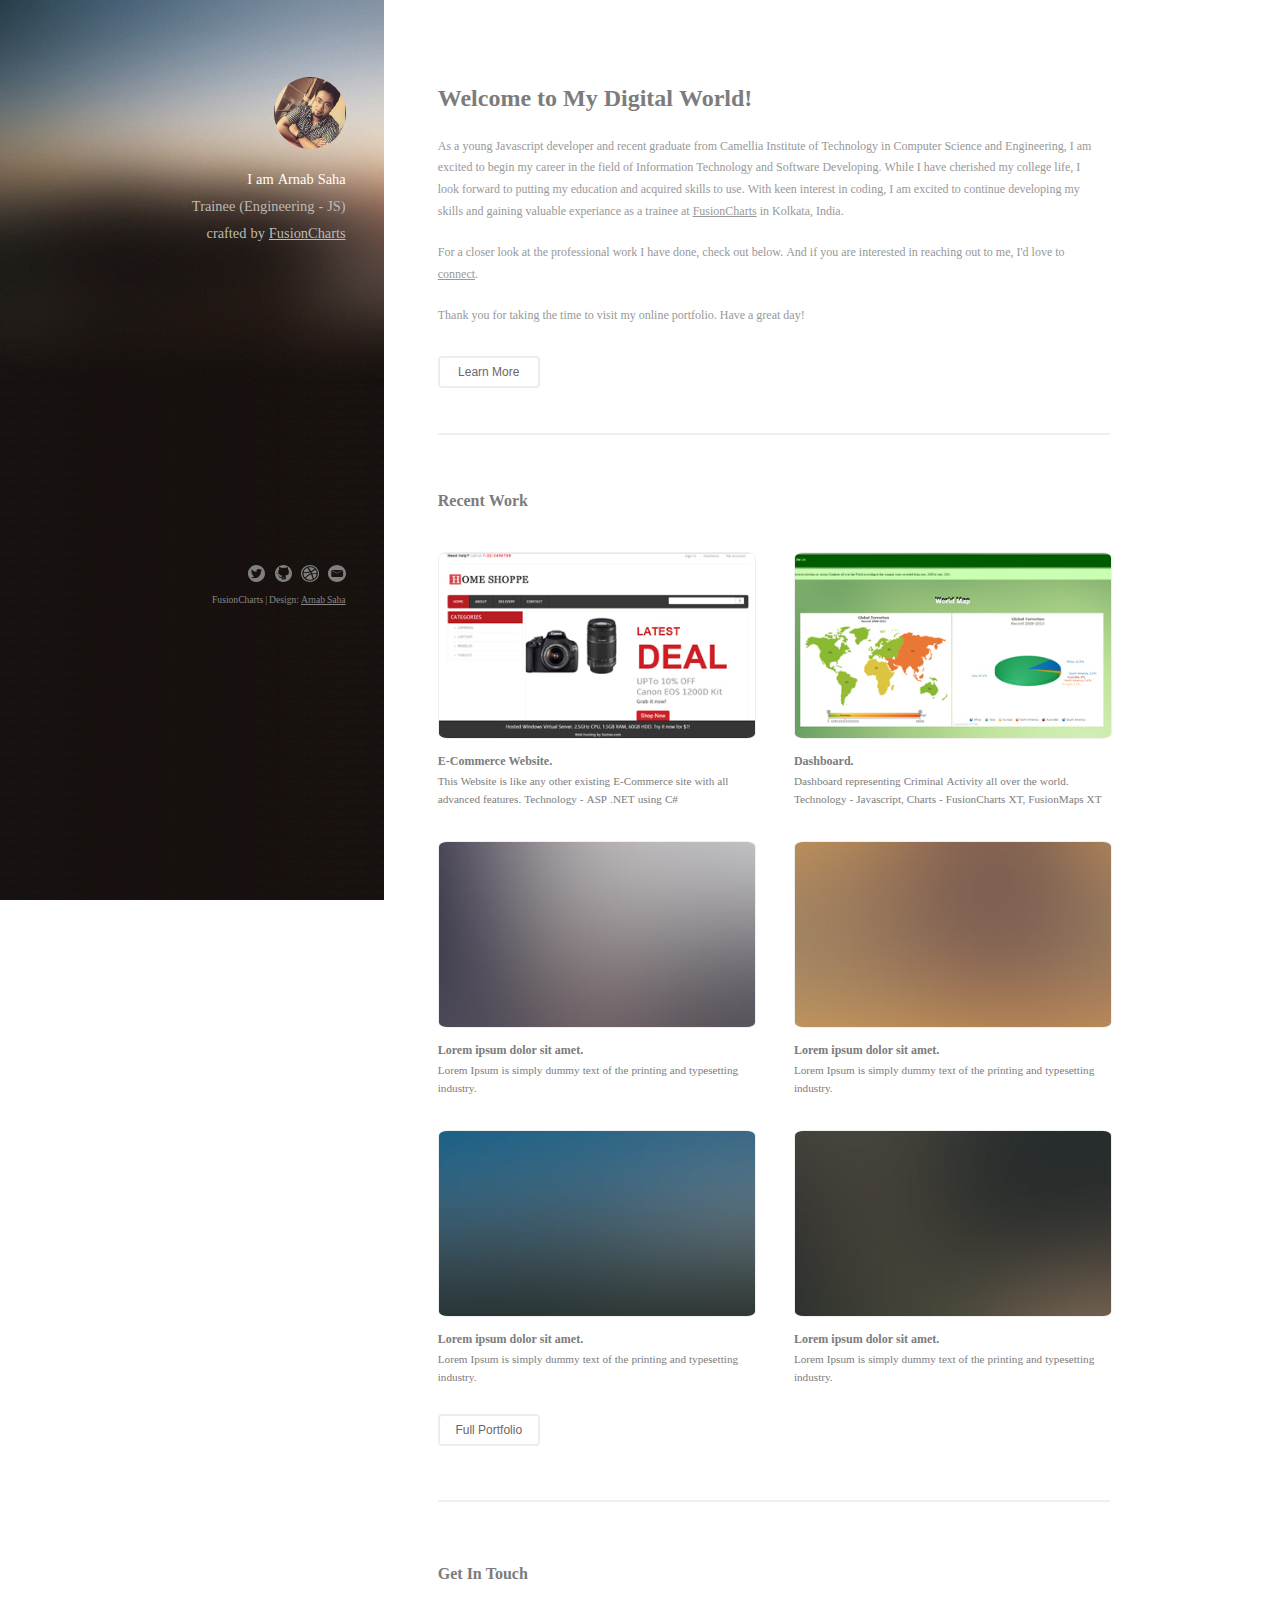
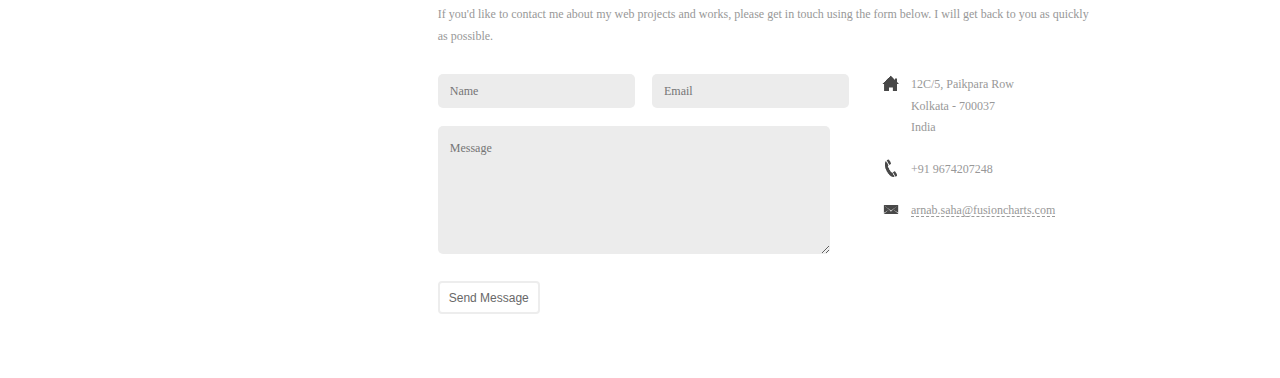
<file: index.html>
<!DOCTYPE html>
<html>
<head>
	<title></title>
	<link rel="stylesheet" type="text/css" href="assets/css/style.css"/>
</head>
<body>
    <div class="main">
    	<div class="leftPanel">
    		<div class="profile">
    			<div id="dp"></div>
    			<span id="name">I am Arnab Saha</span>
    			<span class="subName">Trainee (Engineering - JS)</span>
    			<span class="subName">crafted by <a href="http://www.fusioncharts.com/" target="_blank">FusionCharts</a></span>    			
    		</div>
    		<div class="bottomPanel">
    			<div class="social"><a href="" title="Mail"><img src="images/EmailL.svg" onmouseover="this.src='images/EmailB.svg'" onmouseout="this.src='images/EmailL.svg'"></a></div>
    			<div class="social"><a href="" title="Dribbble Link"><img src="images/DribbbleL.svg" onmouseover="this.src='images/DribbbleB.svg'" onmouseout="this.src='images/DribbbleL.svg'"></a></div>
    			<div class="social"><a href="" title="GitHub Link"><img src="images/GitHubL.svg" onmouseover="this.src='images/GitHubB.svg'" onmouseout="this.src='images/GitHubL.svg'"></a></div>
    			<div class="social"><a href="" title="Twitter Link"><img src="images/TwitterL.svg" onmouseover="this.src='images/TwitterB.svg'" onmouseout="this.src='images/TwitterL.svg'"></a></div>
    			<span id="info">&copy;FusionCharts | Design: <a href="https://www.facebook.com/arnab.gora" target="_blank">Arnab Saha</a></span>
    		</div>
    	</div>

    	<div class="rightPanel">
    		<div class="heading">
    			<div><h2><span>Welcome to My Digital World!</span></h2></div>
    			<div>
	                <p><span>
	                	As a young Javascript developer and recent graduate from Camellia Institute of Technology in Computer Science and Engineering, I am excited to begin my career in the field of Information Technology and Software Developing. While I have cherished my college life, I look forward to putting my education and acquired skills to use. With keen interest in coding, I am excited to continue developing my skills and gaining valuable experiance as a trainee at <a href="http://www.fusioncharts.com/" target="_blank">FusionCharts</a> in Kolkata, India.  
	                	</span>
	                </p>
                    <p>
                        <span>
                            For a closer look at the professional work I have done, check out below. And if you are interested in reaching out to me, I'd love to <a href="#connect">connect</a>.
                        </span>
                    </p>
                    <p>
                        <span>
                            Thank you for taking the time to visit my online portfolio. Have a great day!
                        </span>
                    </p>
            	</div>
            	<input type="button" value="Learn More" class="buttons" />
    		</div>

    		<div class="workWrap">
	          <h4>Recent Work</h4>
	          
	          <div class="works">
	                
	                <div>
	                     <a href="http://homeshoppee.somee.com/" target="_blank"><img  src="images/thumbs/homeshop.jpg"/></a>
	                     <p class="works-p1">E-Commerce Website.</p>
	                     <p class="works-p2">This Website is like any other existing E-Commerce site with all advanced features. Technology - ASP .NET using C#</p>
	              	</div>

	                <div >
	                    <a href="https://rawgit.com/arnab003/testRepo/master/GT/Global%20Terrorism.html" target="_blank"><img  src="images/thumbs/dash.jpg"/></a>
	                    <p class="works-p1">Dashboard.</p>
	                    <p class="works-p2">Dashboard representing Criminal Activity all over the world. Technology - Javascript, Charts - FusionCharts XT, FusionMaps XT</p>
	                </div>

	                 <div>
	                    <a href=""><img src="images/thumbs/03.jpg"/></a>
	                   	<p class="works-p1">Lorem ipsum dolor sit amet.</p>
	                    <p class="works-p2">Lorem Ipsum is simply dummy text of the printing and typesetting industry.</p>
	                </div>

	                <div>
	                    <a href=""><img src="images/thumbs/04.jpg"/></a>
	                    <p class="works-p1">Lorem ipsum dolor sit amet.</p>
	                    <p class="works-p2">Lorem Ipsum is simply dummy text of the printing and typesetting industry.</p>
	                </div>

	                <div>
	                    <a href=""><img src="images/thumbs/05.jpg"/></a>
	                    <p class="works-p1">Lorem ipsum dolor sit amet.</p>
	                    <p class="works-p2">Lorem Ipsum is simply dummy text of the printing and typesetting industry.</p>
	                </div>

	                 <div>
	                    <a href=""><img src="images/thumbs/06.jpg"/></a>
	                   	<p class="works-p1">Lorem ipsum dolor sit amet.</p>
	                    <p class="works-p2">Lorem Ipsum is simply dummy text of the printing and typesetting industry.</p>
	                </div>


	          </div>

	            <input type="button" value="Full Portfolio" class="buttons"/>

        </div>

        <div class="heading">
        	<div><h4>Get In Touch</h4></div>
        	<div><p><span>If you'd like to contact me about my web projects and works, please get in touch using the form below. I will get back to you as quickly as possible.</span></p></div>
        </div>
        <a name="connect">
        <div class="ContactWrapper">            
            <div class="form">
                <form method="get" action="">
                    <div><input type="text" id="Uname" placeholder="Name" required><input type="email" id="Umail" placeholder="Email" required></div>
                    <div><textarea id="message" placeholder="Message" required></textarea></div>
                    <div><input type="submit" value="Send Message" class="buttons"></div>
                </form>
            </div>
            
            <div class="details">
                
                    <div class="icons" id="home"></div>
                    <div class="detl">
                        <div>12C/5, Paikpara Row</div>
                        <div>Kolkata - 700037</div>
                        <div>India</div>
                    </div>

                    <div class="icons" id="phone"></div>
                    <div class="detl">
                        <div>+91 9674207248</div>
                    </div>

                    <div class="icons" id="mail"></div>
                    <div class="detl">
                        <div><u class="dotted">arnab.saha@fusioncharts.com</u></div>
                    </div>
            </div>
        </div>



    	</div>  		
    </div>
</body>
</html>
</file>
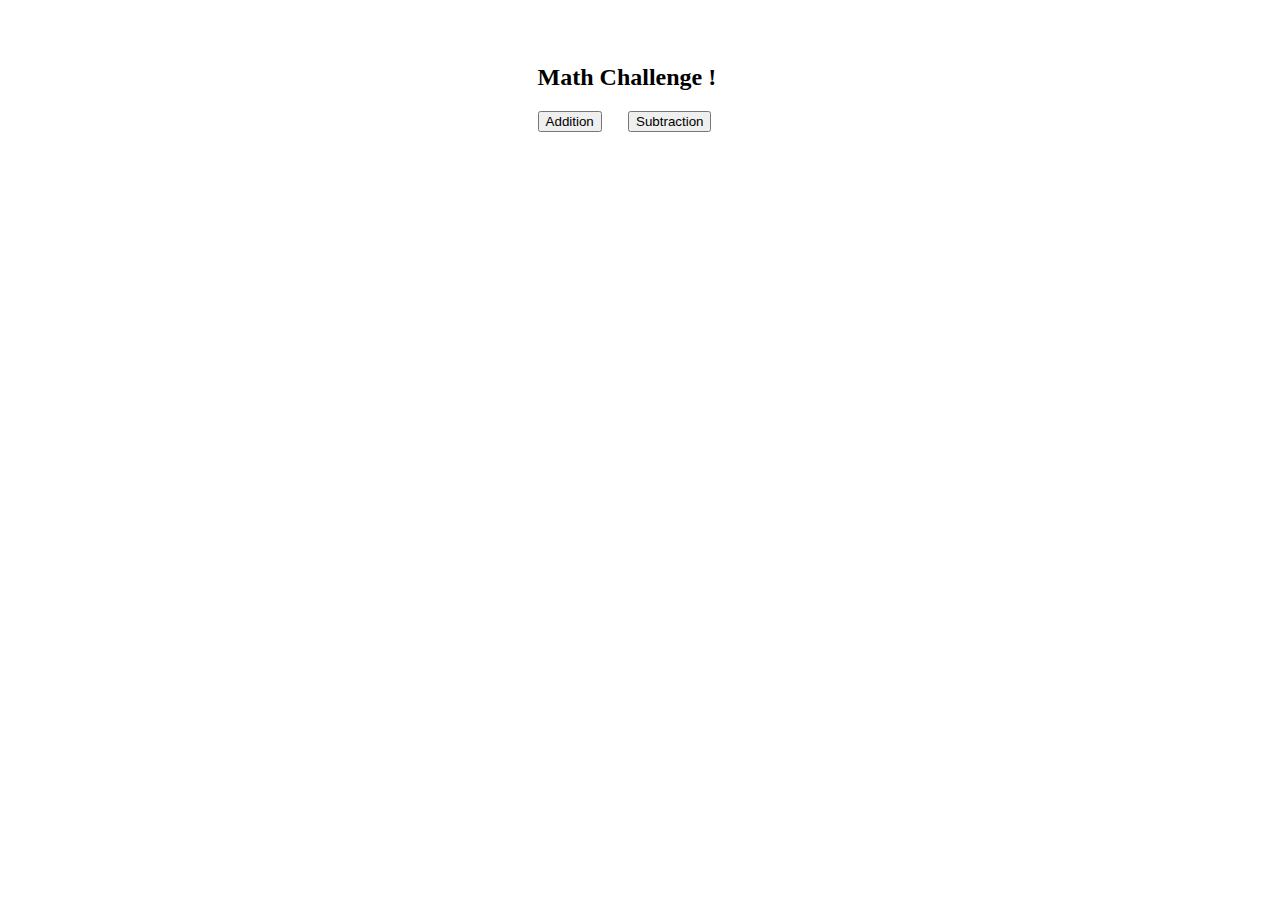
<file: lesson/Introduction to HTML/Maths/index.html>
<!DOCTYPE html>
<html>
<head>
	<title>Math</title>
	<link rel="stylesheet" type="text/css" href="css/style.css">
	<script src="js/script.js"></script>
</head>
<body onload="createMain();">
<div class="head">
<h2>Math Challenge !</h2>
<input type="button" value="Addition" onclick="create('+');">
<input type="button" value="Subtraction" onclick="create('-');">
</div>
</body>
</html>
</file>
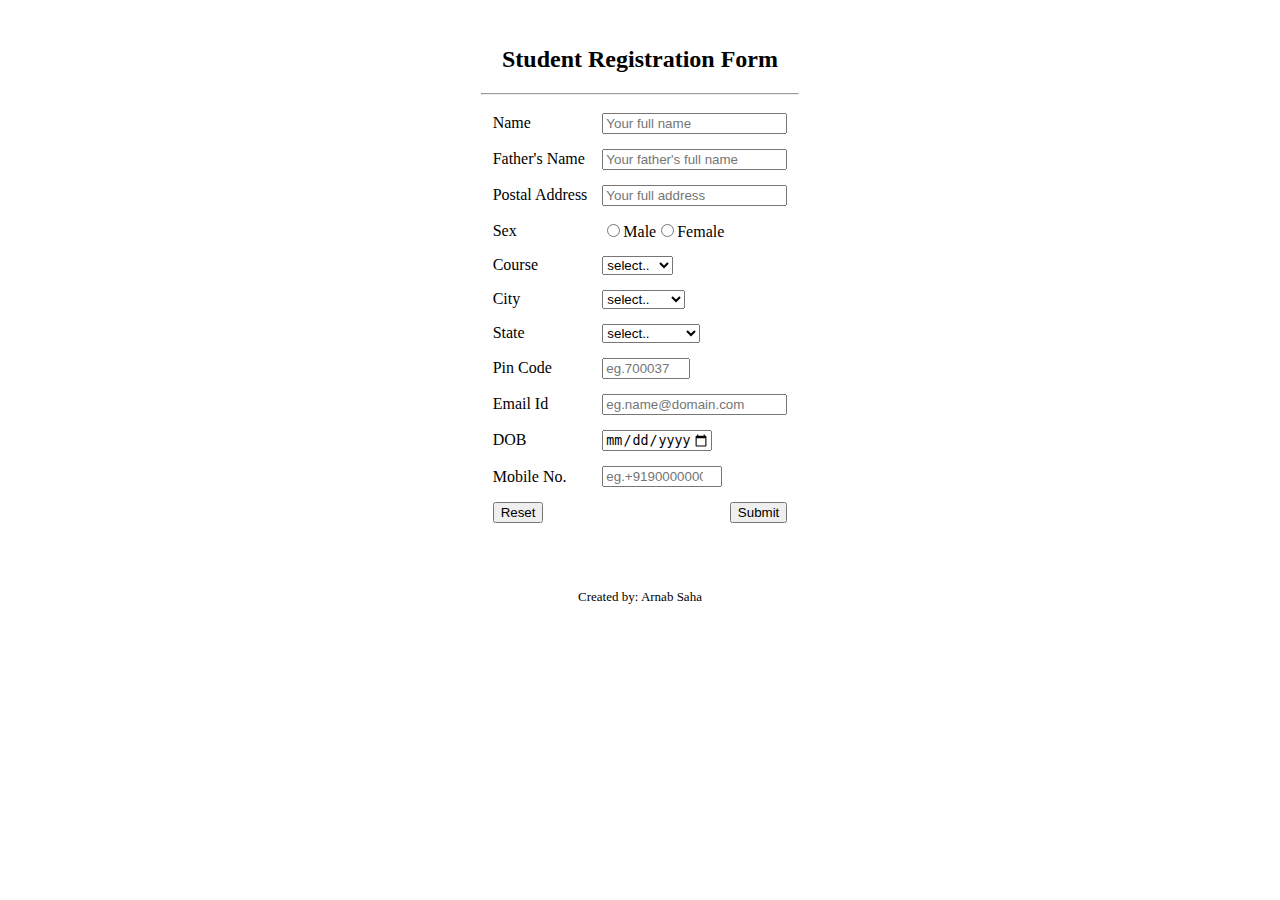
<file: a.html>
<!DOCTYPE html>
<html>
<head>
	<title>Basic HTML</title>
</head>
<body>

<form>
<div align="center">
<br>
<h2>Student Registration Form</h2>
<hr width="25%">
<table cellpadding="5" cellspacing="5">

	<tr>
		<td>Name</td>
		<td><input type=text name=textnames id="textname" placeholder="Your full name" required></td>
	</tr>

	<tr>
		<td>Father's Name</td>
		<td><input type="text" name="fathername" id="fathername" placeholder="Your father's full name" required></td>
	</tr>

	<tr>
		<td>Postal Address</td>
		<td><input type="text" name="paddress" id="paddress" placeholder="Your full address" required></td>
	</tr>

	<tr>
		<td>Sex</td>
		<td><input type="radio" name="sex" value="male" required>Male<input type="radio" name="sex" value="Female" required>Female</td>
	</tr>

	<tr>
		<td>Course</td>
		<td>
			<select name="Course" required>
				<option value="">select..</option>
				<option value="B.Tech">B.TECH</option>
				<option value="MCA">MCA</option>
				<option value="MBA">MBA</option>
				<option value="BCA">BCA</option>
			</select>
		</td>
	</tr>

	<tr>
		<td>City</td>
		<td>
			<select name="City" required>
				<option value="">select..</option>
				<option value="Chennai">Chennai</option>
				<option value="Kolkata">Kolkata</option>
				<option value="Mumbai">Mumbai</option>
				<option value="New Delhi">New Delhi</option>				
			</select>
		</td>
	</tr>

	<tr>
		<td>State</td>
		<td>
			<select Name="State" required>
				<option value="">select..</option>
				<option value="Tamil Nadu">Tamil Nadu</option>
				<option value="West Bengal">West Bengal</option>
				<option value="Maharashtra">Maharashtra</option>
				<option value="New Delhi">New Delhi</option>
			</select>
		</td>
	</tr>

	<tr>
		<td>Pin Code</td>
		<td><input type="number" name="pincode" id="pincode" placeholder="eg.700037" min="100000" max="900000" required></td>
	</tr>

	<tr>
		<td>Email Id</td>
		<td><input type="email" name="emailid" id="emailid" placeholder="eg.name@domain.com" required></td>
	</tr>

	<tr>
		<td>DOB</td>
		<td><input type="date" name="dob" id="dob" min="1964-12-31" max="2014-12-31" required></td>
	</tr>

	<tr>
		<td>Mobile No.</td>
		<td><input type="number" size="50" name="mobileno" id="mobileno" placeholder="eg.+919000000000" min="7000000000" max="9999999999" required></td>
	</tr>

	<tr>
		<td><input type="reset"></td>
		<td align="right"><input type="submit" value="Submit" /></td>
	</tr>

</table>
</div>
</form>
<br>
<br>
<br>
<footer>
  <div align="center"><font size="2">Created by: Arnab Saha</font></div>
</footer>
</body>
</html>
</file>
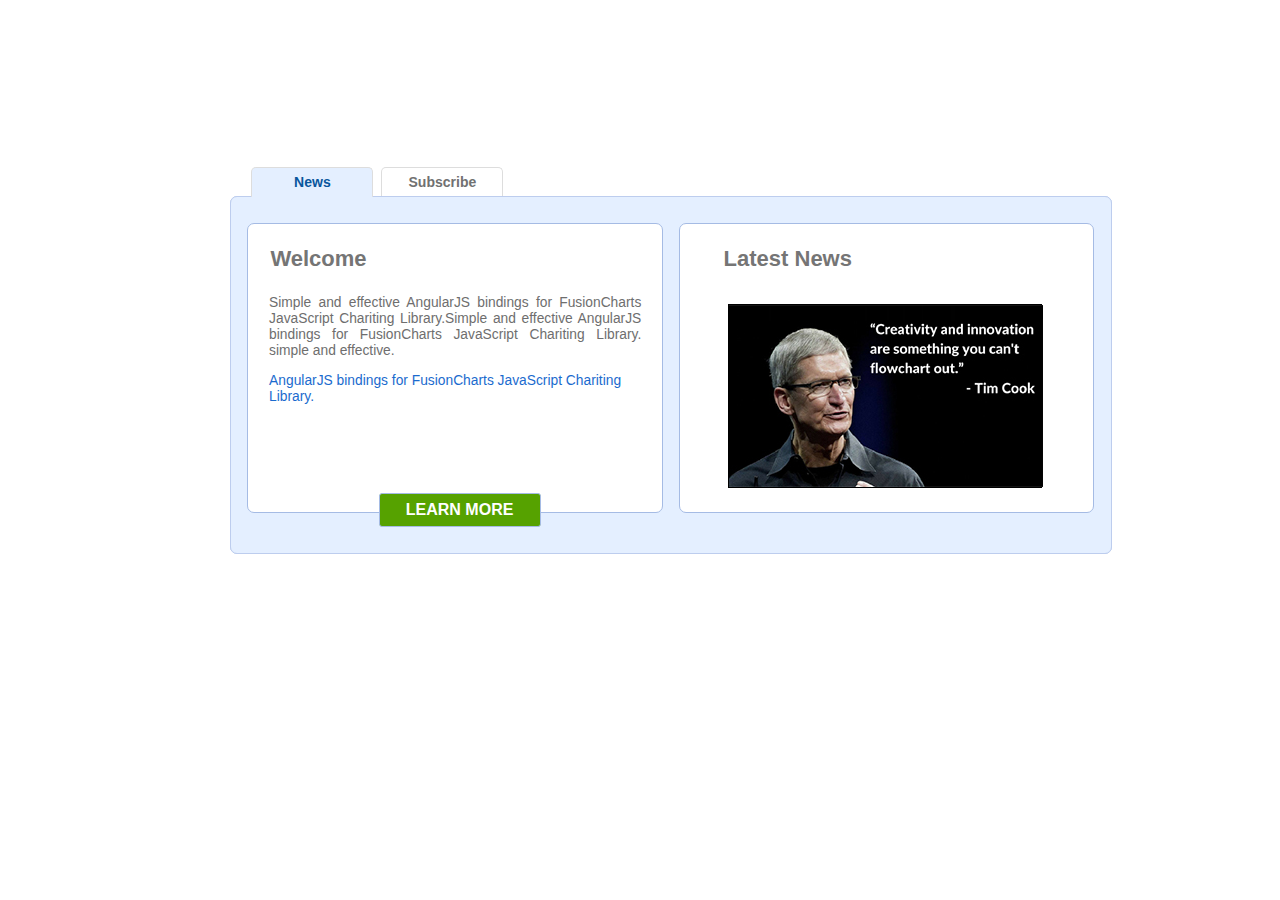
<file: lesson/Introduction to HTML/BasicCSS.html>
<!DOCTYPE html>
<html>
<head>
<link rel="stylesheet" type="text/css" href="stylesheet.css">
	<title>BasicCSS</title>
	<script type="text/javascript">
    function clk(a)
    {
    	if(a=="t1")
    	{
    		document.getElementById(a).style.zIndex = "1";
    		document.getElementById("t2").style.zIndex = "0";
    		document.getElementById("t1h2").style.backgroundColor= "#e4efff";
    		document.getElementById("t2h2").style.backgroundColor= "white";
    		document.getElementById("tabb1").style.color= "#09569d";
    		document.getElementById("tabb2").style.color= "#717171";
    	}
    	else if(a=="t2")
    	{
    		document.getElementById(a).style.zIndex = "1";
    		document.getElementById("t1").style.zIndex = "0";
    		document.getElementById("t2h2").style.backgroundColor= "#e4efff";
    		document.getElementById("t1h2").style.backgroundColor= "white";
    		document.getElementById("tabb1").style.color= "#717171";
    		document.getElementById("tabb2").style.color= "#09569d";
    	}
    };
	</script>
</head>
<body>

<div class="tabs">

	<div class="tab1" id="t1">
		<h2 id="t1h2"><a href="#" onclick="clk('t1');"><span id="tabb1">News</span></a></h2>

		<div class="con1">
			<p class="p_h1">Welcome </p>

			<p class="p_h2"> 
			Simple and effective AngularJS bindings for FusionCharts JavaScript Chariting Library.Simple and effective AngularJS bindings for FusionCharts JavaScript Chariting Library. simple and effective.
			</p>		

			<p class="p_h3">
			AngularJS bindings for FusionCharts JavaScript Chariting Library.
			</p>
		</div> 

		<div class="con2"><p class="head">Latest News</p>
			<div class="image"><img src="image.jpg" alt="Image Preview"></div>
		</div>

		<a href="#"><div class="learn">LEARN MORE</div></a>

	</div>
	
	<div class="tab2" id="t2">
		<h2 id="t2h2"><a href="#" onclick="clk('t2');"><span id="tabb2">Subscribe</span></a></h2>
		Your are in tab 2.
	</div>

</div>


</body>
</html>
</file>
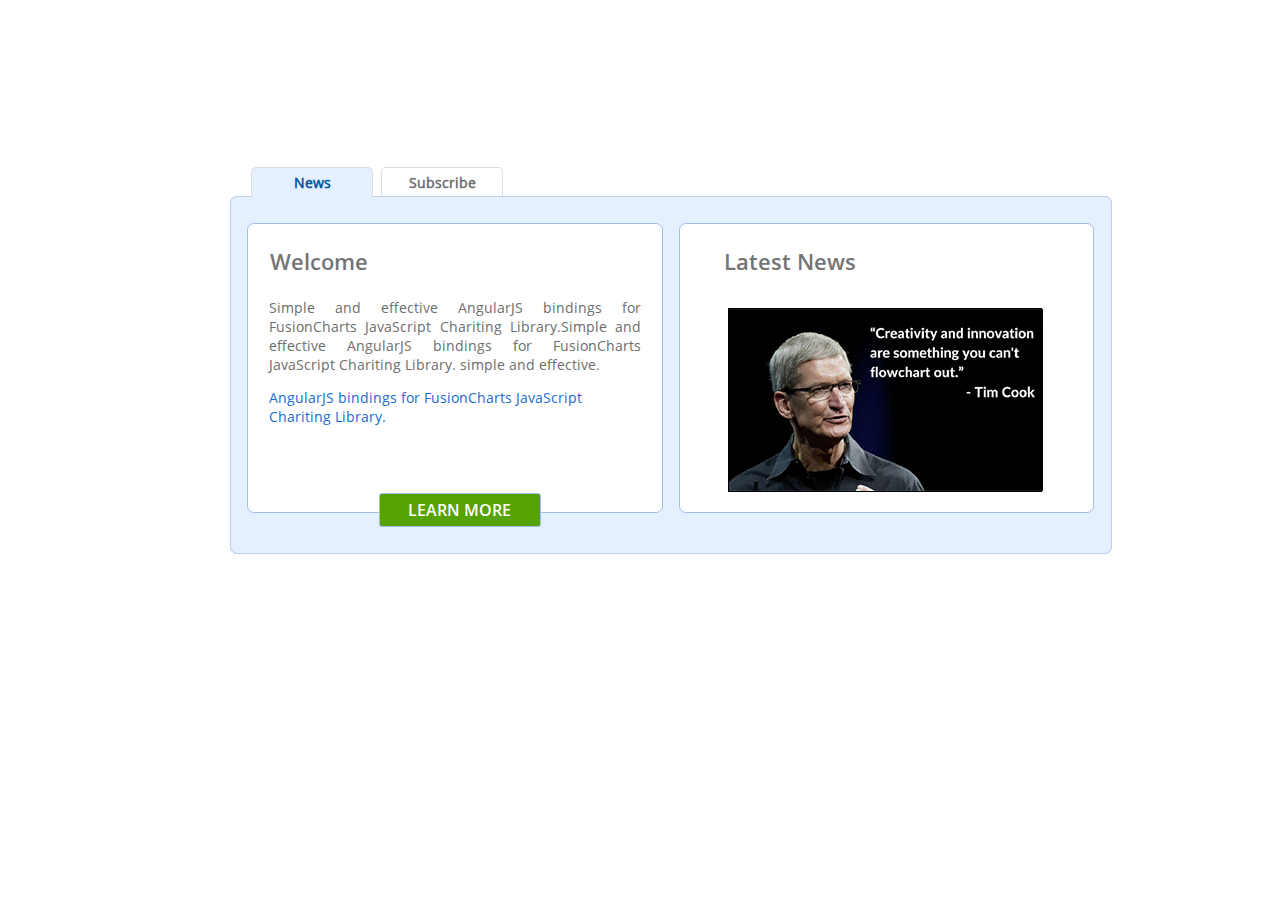
<file: lesson/Introduction to HTML/BasicCSS/BasicCSS.html>
<!DOCTYPE html>
<html>
	<head>
		<title>BasicCSS</title>
		<link rel="stylesheet" type="text/css" href="css/stylesheet.css">
		<script src="js/myScript.js"></script>
	</head>
<body>

<div class="tabs">

	<div class="tab1" id="t1">
		<h2 id="t1h2" onclick="clk('t1');"><a href="#" ><span id="tabb1">News</span></a></h2>

		<div class="con1">
			<p class="p_h1">Welcome </p>

			<p class="p_h2"> 
			Simple and effective AngularJS bindings for FusionCharts JavaScript Chariting Library.Simple and effective AngularJS bindings for FusionCharts JavaScript Chariting Library. simple and effective.
			</p>		

			<p class="p_h3">
			AngularJS bindings for FusionCharts JavaScript Chariting Library.
			</p>
		</div> 

		<div class="con2"><p class="head">Latest News</p>
			<div class="image"><img src="image.jpg" alt="Image Preview"></div>
		</div>

		<a href="#"><div class="learn">LEARN MORE</div></a>

	</div>
	
	<div class="tab2" id="t2">
		<h2 id="t2h2" onclick="clk('t2');"><a href="#"><span id="tabb2">Subscribe</span></a></h2>
		<div class="wrap">
			<p class="p_h1">Subscription Form</p>
			<form method="get" action="" onsubmit="return false">
			<div class="leftcon">
				<table cellspacing="6" cellpadding="6">
					<tr>
						<td><span>Name</span></td>
						<td><input type="text" name="name" required class="text" /></td>
					</tr>
					<tr>
						<td><span>Email</span></td>
						<td><input type="email" name="email" required class="text"/></td>
					</tr>					
					<tr>
						<td><span>Sex</span></td>
						<td><input type="radio" name="sex" value="Male" required>&nbsp<span>Male</span>&nbsp&nbsp&nbsp<input type="radio" name="sex" value="Female" required>&nbsp<span>Female</span></td>
					</tr>
					<tr>
						<td></td>
						<td></td>
					</tr>
					<tr>
						<td><span>Interest</span></td>
						<td>
							<input type="checkbox" name="interest" value="Football">&nbsp<span>Football</span>&nbsp
	  						<input type="checkbox" name="interest" value="Movie">&nbsp<span>Movie</span>&nbsp
	  						<input type="checkbox" name="interest" value="Reading">&nbsp<span>Reading</span>
  						</td>
					</tr>
				</table>
			</div>
				
			<div class="rightcon">
				<table cellspacing="6" cellpadding="6">
					<tr>
						<td><span>Country</span></td>
						<td>
							<select id="select" name="country" required>
								<option value=""></option>
								<option value="Afganistan">Afghanistan</option>
								<option value="Albania">Albania</option>
								<option value="Algeria">Algeria</option>
								<option value="American Samoa">American Samoa</option>
								<option value="Andorra">Andorra</option>
								<option value="Angola">Angola</option>
								<option value="Anguilla">Anguilla</option>
								<option value="Antigua &amp; Barbuda">Antigua &amp; Barbuda</option>
								<option value="Argentina">Argentina</option>
								<option value="Armenia">Armenia</option>
								<option value="Aruba">Aruba</option>
								<option value="Australia">Australia</option>
								<option value="Austria">Austria</option>
								<option value="Azerbaijan">Azerbaijan</option>
								<option value="Bahamas">Bahamas</option>
								<option value="Bahrain">Bahrain</option>
								<option value="Bangladesh">Bangladesh</option>
								<option value="Barbados">Barbados</option>
								<option value="Belarus">Belarus</option>
								<option value="Belgium">Belgium</option>
								<option value="Belize">Belize</option>
								<option value="Benin">Benin</option>
								<option value="Bermuda">Bermuda</option>
								<option value="Bhutan">Bhutan</option>
								<option value="Bolivia">Bolivia</option>
								<option value="Bonaire">Bonaire</option>
								<option value="Bosnia &amp; Herzegovina">Bosnia &amp; Herzegovina</option>
								<option value="Botswana">Botswana</option>
								<option value="Brazil">Brazil</option>
								<option value="British Indian Ocean Ter">British Indian Ocean Ter</option>
								<option value="Brunei">Brunei</option>
								<option value="Bulgaria">Bulgaria</option>
								<option value="Burkina Faso">Burkina Faso</option>
								<option value="Burundi">Burundi</option>
								<option value="Cambodia">Cambodia</option>
								<option value="Cameroon">Cameroon</option>
								<option value="Canada">Canada</option>
								<option value="Canary Islands">Canary Islands</option>
								<option value="Cape Verde">Cape Verde</option>
								<option value="Cayman Islands">Cayman Islands</option>
								<option value="Central African Republic">Central African Republic</option>
								<option value="Chad">Chad</option>
								<option value="Channel Islands">Channel Islands</option>
								<option value="Chile">Chile</option>
								<option value="China">China</option>
								<option value="Christmas Island">Christmas Island</option>
								<option value="Cocos Island">Cocos Island</option>
								<option value="Colombia">Colombia</option>
								<option value="Comoros">Comoros</option>
								<option value="Congo">Congo</option>
								<option value="Cook Islands">Cook Islands</option>
								<option value="Costa Rica">Costa Rica</option>
								<option value="Cote DIvoire">Cote D'Ivoire</option>
								<option value="Croatia">Croatia</option>
								<option value="Cuba">Cuba</option>
								<option value="Curaco">Curacao</option>
								<option value="Cyprus">Cyprus</option>
								<option value="Czech Republic">Czech Republic</option>
								<option value="Denmark">Denmark</option>
								<option value="Djibouti">Djibouti</option>
								<option value="Dominica">Dominica</option>
								<option value="Dominican Republic">Dominican Republic</option>
								<option value="East Timor">East Timor</option>
								<option value="Ecuador">Ecuador</option>
								<option value="Egypt">Egypt</option>
								<option value="El Salvador">El Salvador</option>
								<option value="Equatorial Guinea">Equatorial Guinea</option>
								<option value="Eritrea">Eritrea</option>
								<option value="Estonia">Estonia</option>
								<option value="Ethiopia">Ethiopia</option>
								<option value="Falkland Islands">Falkland Islands</option>
								<option value="Faroe Islands">Faroe Islands</option>
								<option value="Fiji">Fiji</option>
								<option value="Finland">Finland</option>
								<option value="France">France</option>
								<option value="French Guiana">French Guiana</option>
								<option value="French Polynesia">French Polynesia</option>
								<option value="French Southern Ter">French Southern Ter</option>
								<option value="Gabon">Gabon</option>
								<option value="Gambia">Gambia</option>
								<option value="Georgia">Georgia</option>
								<option value="Germany">Germany</option>
								<option value="Ghana">Ghana</option>
								<option value="Gibraltar">Gibraltar</option>
								<option value="Great Britain">Great Britain</option>
								<option value="Greece">Greece</option>
								<option value="Greenland">Greenland</option>
								<option value="Grenada">Grenada</option>
								<option value="Guadeloupe">Guadeloupe</option>
								<option value="Guam">Guam</option>
								<option value="Guatemala">Guatemala</option>
								<option value="Guinea">Guinea</option>
								<option value="Guyana">Guyana</option>
								<option value="Haiti">Haiti</option>
								<option value="Hawaii">Hawaii</option>
								<option value="Honduras">Honduras</option>
								<option value="Hong Kong">Hong Kong</option>
								<option value="Hungary">Hungary</option>
								<option value="Iceland">Iceland</option>
								<option value="India">India</option>
								<option value="Indonesia">Indonesia</option>
								<option value="Iran">Iran</option>
								<option value="Iraq">Iraq</option>
								<option value="Ireland">Ireland</option>
								<option value="Isle of Man">Isle of Man</option>
								<option value="Israel">Israel</option>
								<option value="Italy">Italy</option>
								<option value="Jamaica">Jamaica</option>
								<option value="Japan">Japan</option>
								<option value="Jordan">Jordan</option>
								<option value="Kazakhstan">Kazakhstan</option>
								<option value="Kenya">Kenya</option>
								<option value="Kiribati">Kiribati</option>
								<option value="Korea North">Korea North</option>
								<option value="Korea Sout">Korea South</option>
								<option value="Kuwait">Kuwait</option>
								<option value="Kyrgyzstan">Kyrgyzstan</option>
								<option value="Laos">Laos</option>
								<option value="Latvia">Latvia</option>
								<option value="Lebanon">Lebanon</option>
								<option value="Lesotho">Lesotho</option>
								<option value="Liberia">Liberia</option>
								<option value="Libya">Libya</option>
								<option value="Liechtenstein">Liechtenstein</option>
								<option value="Lithuania">Lithuania</option>
								<option value="Luxembourg">Luxembourg</option>
								<option value="Macau">Macau</option>
								<option value="Macedonia">Macedonia</option>
								<option value="Madagascar">Madagascar</option>
								<option value="Malaysia">Malaysia</option>
								<option value="Malawi">Malawi</option>
								<option value="Maldives">Maldives</option>
								<option value="Mali">Mali</option>
								<option value="Malta">Malta</option>
								<option value="Marshall Islands">Marshall Islands</option>
								<option value="Martinique">Martinique</option>
								<option value="Mauritania">Mauritania</option>
								<option value="Mauritius">Mauritius</option>
								<option value="Mayotte">Mayotte</option>
								<option value="Mexico">Mexico</option>
								<option value="Midway Islands">Midway Islands</option>
								<option value="Moldova">Moldova</option>
								<option value="Monaco">Monaco</option>
								<option value="Mongolia">Mongolia</option>
								<option value="Montserrat">Montserrat</option>
								<option value="Morocco">Morocco</option>
								<option value="Mozambique">Mozambique</option>
								<option value="Myanmar">Myanmar</option>
								<option value="Nambia">Nambia</option>
								<option value="Nauru">Nauru</option>
								<option value="Nepal">Nepal</option>
								<option value="Netherland Antilles">Netherland Antilles</option>
								<option value="Netherlands">Netherlands (Holland, Europe)</option>
								<option value="Nevis">Nevis</option>
								<option value="New Caledonia">New Caledonia</option>
								<option value="New Zealand">New Zealand</option>
								<option value="Nicaragua">Nicaragua</option>
								<option value="Niger">Niger</option>
								<option value="Nigeria">Nigeria</option>
								<option value="Niue">Niue</option>
								<option value="Norfolk Island">Norfolk Island</option>
								<option value="Norway">Norway</option>
								<option value="Oman">Oman</option>
								<option value="Pakistan">Pakistan</option>
								<option value="Palau Island">Palau Island</option>
								<option value="Palestine">Palestine</option>
								<option value="Panama">Panama</option>
								<option value="Papua New Guinea">Papua New Guinea</option>
								<option value="Paraguay">Paraguay</option>
								<option value="Peru">Peru</option>
								<option value="Phillipines">Philippines</option>
								<option value="Pitcairn Island">Pitcairn Island</option>
								<option value="Poland">Poland</option>
								<option value="Portugal">Portugal</option>
								<option value="Puerto Rico">Puerto Rico</option>
								<option value="Qatar">Qatar</option>
								<option value="Republic of Montenegro">Republic of Montenegro</option>
								<option value="Republic of Serbia">Republic of Serbia</option>
								<option value="Reunion">Reunion</option>
								<option value="Romania">Romania</option>
								<option value="Russia">Russia</option>
								<option value="Rwanda">Rwanda</option>
								<option value="St Barthelemy">St Barthelemy</option>
								<option value="St Eustatius">St Eustatius</option>
								<option value="St Helena">St Helena</option>
								<option value="St Kitts-Nevis">St Kitts-Nevis</option>
								<option value="St Lucia">St Lucia</option>
								<option value="St Maarten">St Maarten</option>
								<option value="St Pierre &amp; Miquelon">St Pierre &amp; Miquelon</option>
								<option value="St Vincent &amp; Grenadines">St Vincent &amp; Grenadines</option>
								<option value="Saipan">Saipan</option>
								<option value="Samoa">Samoa</option>
								<option value="Samoa American">Samoa American</option>
								<option value="San Marino">San Marino</option>
								<option value="Sao Tome &amp; Principe">Sao Tome &amp; Principe</option>
								<option value="Saudi Arabia">Saudi Arabia</option>
								<option value="Senegal">Senegal</option>
								<option value="Serbia">Serbia</option>
								<option value="Seychelles">Seychelles</option>
								<option value="Sierra Leone">Sierra Leone</option>
								<option value="Singapore">Singapore</option>
								<option value="Slovakia">Slovakia</option>
								<option value="Slovenia">Slovenia</option>
								<option value="Solomon Islands">Solomon Islands</option>
								<option value="Somalia">Somalia</option>
								<option value="South Africa">South Africa</option>
								<option value="Spain">Spain</option>
								<option value="Sri Lanka">Sri Lanka</option>
								<option value="Sudan">Sudan</option>
								<option value="Suriname">Suriname</option>
								<option value="Swaziland">Swaziland</option>
								<option value="Sweden">Sweden</option>
								<option value="Switzerland">Switzerland</option>
								<option value="Syria">Syria</option>
								<option value="Tahiti">Tahiti</option>
								<option value="Taiwan">Taiwan</option>
								<option value="Tajikistan">Tajikistan</option>
								<option value="Tanzania">Tanzania</option>
								<option value="Thailand">Thailand</option>
								<option value="Togo">Togo</option>
								<option value="Tokelau">Tokelau</option>
								<option value="Tonga">Tonga</option>
								<option value="Trinidad &amp; Tobago">Trinidad &amp; Tobago</option>
								<option value="Tunisia">Tunisia</option>
								<option value="Turkey">Turkey</option>
								<option value="Turkmenistan">Turkmenistan</option>
								<option value="Turks &amp; Caicos Is">Turks &amp; Caicos Is</option>
								<option value="Tuvalu">Tuvalu</option>
								<option value="Uganda">Uganda</option>
								<option value="Ukraine">Ukraine</option>
								<option value="United Arab Erimates">United Arab Emirates</option>
								<option value="United Kingdom">United Kingdom</option>
								<option value="United States of America">United States of America</option>
								<option value="Uraguay">Uruguay</option>
								<option value="Uzbekistan">Uzbekistan</option>
								<option value="Vanuatu">Vanuatu</option>
								<option value="Vatican City State">Vatican City State</option>
								<option value="Venezuela">Venezuela</option>
								<option value="Vietnam">Vietnam</option>
								<option value="Virgin Islands (Brit)">Virgin Islands (Brit)</option>
								<option value="Virgin Islands (USA)">Virgin Islands (USA)</option>
								<option value="Wake Island">Wake Island</option>
								<option value="Wallis &amp; Futana Is">Wallis &amp; Futana Is</option>
								<option value="Yemen">Yemen</option>
								<option value="Zaire">Zaire</option>
								<option value="Zambia">Zambia</option>
								<option value="Zimbabwe">Zimbabwe</option>
							</select>
						</td>
					</tr>
					<tr>
						<td valign="top"><span>Address</span></td>
						<td><textarea name="address" required></textarea></td>
					</tr>
				</table>
			</div>
			<input type="reset" value="RESET" class="button" id="reset" />
			<input type="submit" value="SUBSCRIBE" class="button" id="submit" onclick="display();"/>
			</form>
		</div>
		
	</div>

</div>

</body>
</html>
</file>
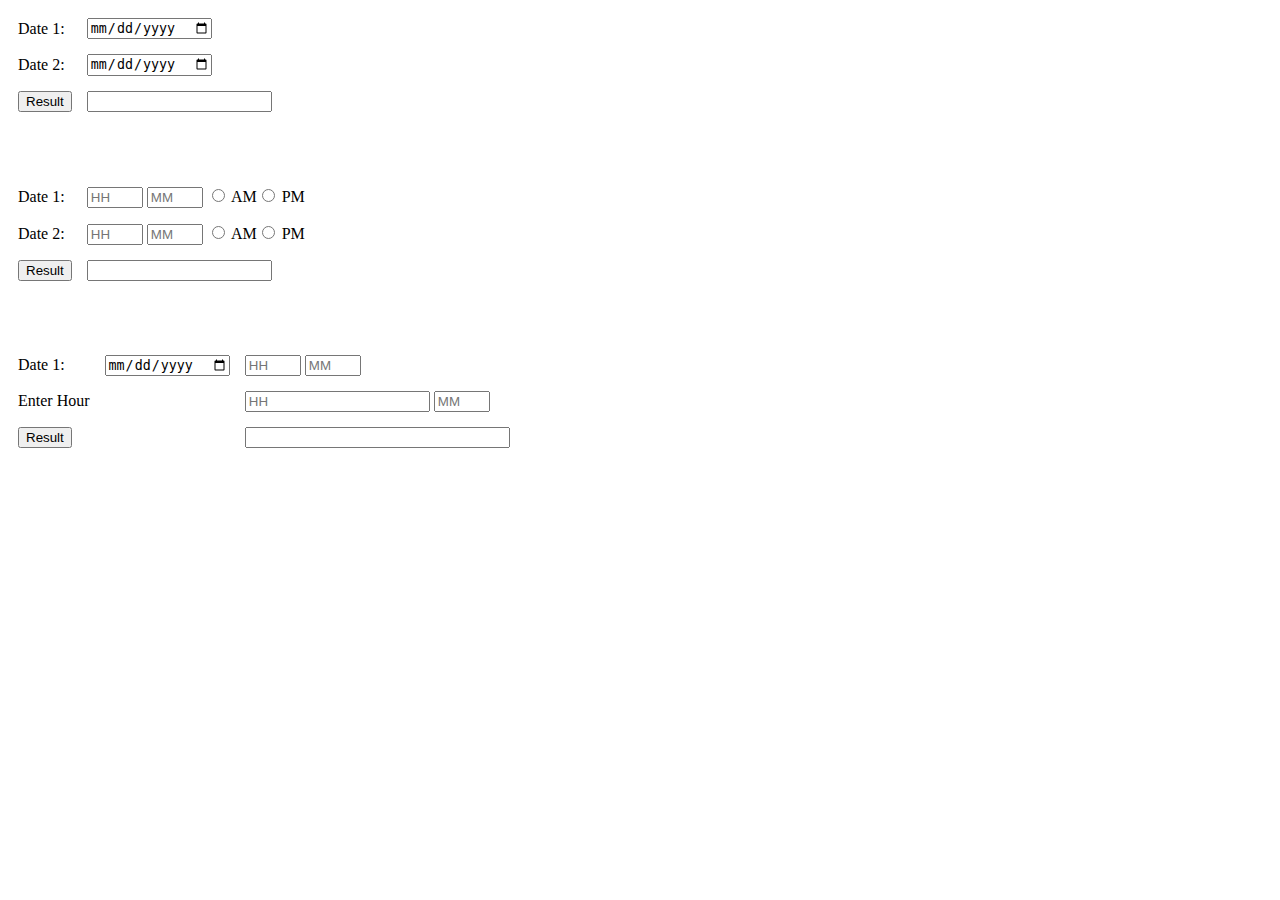
<file: lesson/learning_js/date/Date.html>
<!DOCTYPE html>
<html>
<head>
	<title></title>
	<style type="text/css">

	</style>
	<script type="text/javascript">

	function res1()
	{
	var date1 = new Date(document.getElementById("d1").value);
	var date2 = new Date(document.getElementById("d2").value);

	var diff1 = date2 - date1;

	var days = Math.round(diff1/(1000*60*60*24));
	var weeks = Math.round(days/7);
	var months=date2.getMonth()-date1.getMonth();
	var years= Math.round(date2.getFullYear()- date1.getFullYear());

	document.getElementById("r1").value=years+" yrs. "+months+" months "+weeks+" weeks "+days+" days";
	}

	function res2()
	{		
    var h1,h2,min1,min2,diff,hour,minute;

    h1=document.getElementById("d3_h").value;
    min1=document.getElementById("d3_m").value;
    h2=document.getElementById("d4_h").value;
    min2=document.getElementById("d4_m").value;    
    
    if(document.getElementById("pm1").checked && document.getElementById("d3_h").value!="12") 
        {
            h1=parseInt(h1)+12;            
        }
	else if(document.getElementById("am1").checked && document.getElementById("d3_h").value=="12")
		{
			h1=0;
		}

    if(document.getElementById("pm2").checked && document.getElementById("d4_h").value!="12") 
        {
            h2=parseInt(h2)+12;            
        } 
    else if(document.getElementById("am1").checked && document.getElementById("d4_h").value=="12")
		{
			h1=0;
		}


        
    min1=parseInt(min1)+parseInt(h1)*60;
    min2=parseInt(min2)+parseInt(h2)*60;
	diff=min2-min1;
	hour=Math.round(diff/60);
	minute=diff%60;
	if(hour<0)
	 hour+=24;
	if(minute<0)
	 minute+=60;
	document.getElementById("r2").value=hour+":"+minute;        
	}

	function res3()
	{
		var date=new Date(document.getElementById("d5").value);
		var x= date.getTime();
		x=x+(document.getElementById("d5_h").value*3600000)+(document.getElementById("d5_m").value*60000)+(document.getElementById("d6_h").value*3600000)+(document.getElementById("d6_m").value*60000);
		var reslt=new Date(x);
		document.getElementById("r3").value=reslt;
	}

	</script>
</head>
<body>
	<table cellpadding="5" cellspacing="5">
		<tr>
			<td>Date 1:</td>
			<td><input type="date" id="d1" placeholder="yyyy/mm/dd"></td>
		</tr>
		<tr>
			<td>Date 2:</td>
			<td><input type="date" id="d2" placeholder="yyyy/mm/dd"></td>
		</tr>
		<tr>
			<td><input type="button" value="Result" onclick="res1();"></td>
			<td><input type="text" id="r1"></td>
		</tr>
	</table>
	<br/>
	<br/>
	<br/>

	<table cellpadding="5" cellspacing="5">
		<tr>
			<td>Date 1:</td>
			<td><input type="number" id="d3_h" placeholder="HH" min="0" max="12">
			<input type="number" id="d3_m" placeholder="MM" min="0" max="59">
			<input type="radio" name="mode1" value="AM" id="am1"> AM<input type="radio" name="mode1" value="PM" id="pm1"> PM</td>
		</tr>
		<tr>
			<td>Date 2:</td>
			<td><input type="number" id="d4_h" placeholder="HH" min="0" max="12">
			<input type="number" id="d4_m" placeholder="MM" min="0" max="59">
			<input type="radio" name="mode2" value="AM" id="am2"> AM<input type="radio" name="mode2" value="PM" id="pm2"> PM</td>
		</tr>
		<tr>
			<td><input type="button" value="Result" onclick="res2();"></td>
			<td><input type="text" id="r2"></td>
		</tr>
	</table>
	<br/>
	<br/>
	<br/>

	<table cellpadding="5" cellspacing="5">
		<tr>
			<td>Date 1:</td>
			<td><input type="date" id="d5" placeholder="yyyy/mm/dd"></td>
			<td><input type="number" id="d5_h" placeholder="HH" min="0" max="24">
			<input type="number" id="d5_m" placeholder="MM" min="0" max="59">
		</tr>
		<tr>
			<td>Enter Hour</td>
			<td></td>
			<td><input type="number" id="d6_h" placeholder="HH">
			<input type="number" id="d6_m" placeholder="MM" min="0" max="59">
		</tr>
		<tr>
			<td><input type="button" value="Result" onclick="res3();"></td>
			<td></td>
			<td><input type="text" id="r3" size="30"></td>
		</tr>
	</table>

</body>
</html>
</file>
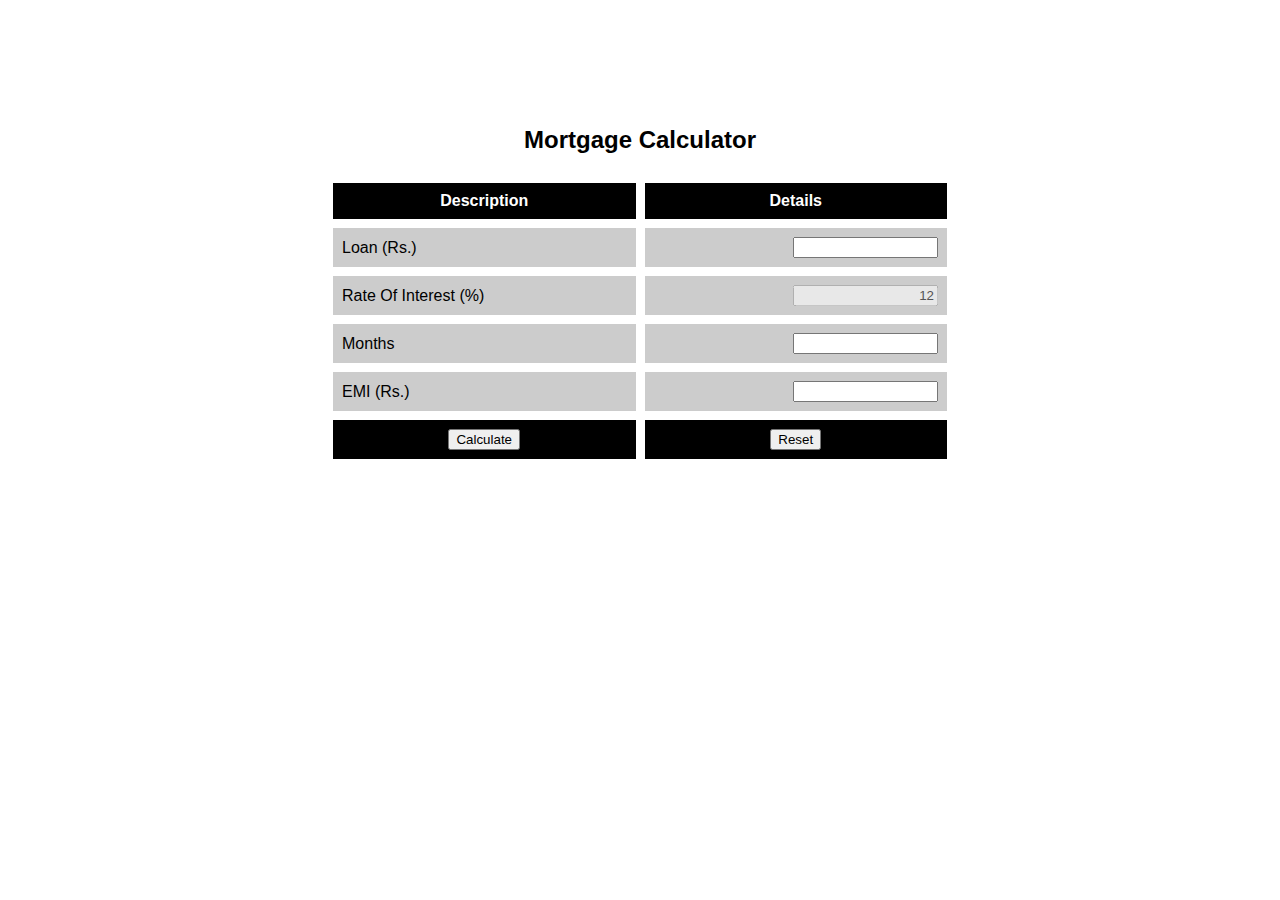
<file: lesson/learning_js/mortgage/Mortgage.html>
<!DOCTYPE html>
<html>
<head>
	<title></title>
	<script type="text/javascript">

	function calculate()
	{
		var l_len=document.form1.loan.value.length;
		var r_len=document.form1.rate.value.length;
		var m_len=document.form1.month.value.length;
		var e_len=document.form1.emi.value.length;

		var p,m,e,i;

		if(l_len!==0 && r_len!==0 && m_len!==0)
		{
			 p = document.form1.loan.value;
			 m  = document.form1.month.value;
			 i   = document.form1.rate.value / 1200;
			document.form1.emi.value = Math.round(p* i* Math.pow((1+i),m)/ ((Math.pow((1+i),m))-1));
		}
		else if(e_len!==0 && m_len!==0 && r_len!==0)
		{
			 e = document.form1.emi.value;
			 m  = document.form1.month.value;
			 i   = document.form1.rate.value / 1200;
			document.form1.loan.value = Math.round(e * ((Math.pow(1+i,m))-1)/(i*(Math.pow((1+i),m)))); 
		}
		else if(e_len!==0 && l_len!==0 && r_len!==0)
		{
			 e = document.form1.emi.value;
			 p  = document.form1.loan.value;
			 i   = document.form1.rate.value / 1200;
			var month=Math.ceil((Math.log((e)/(e-(p*i))))/(Math.log(1+i))); 
			if(isNaN(month))
				alert("Loan cannot be paid!");
			else
				document.form1.month.value = month; 
		}
		else
		{
			alert("Atleast Fill any Two fields!!");
		}

	}

	function numbercheck(e)
    {
       var unicode=e.charCode? e.charCode : e.keyCode;
       if (unicode!==8)
       {
           if (unicode<48||unicode>57)
               return false;
     	}
 	}
	</script>
</head>
<body style="font-family: Arial, 'Helvetica Neue', Helvetica, sans-serif;">
<div style="margin-top: 10%;">
	<center>
	<h2>Mortgage Calculator</h2>
	<form name="form1">
		<table width=50% cellspacing="9" cellpadding="9">
			<tr>
				<th bgcolor="black" width=50%><font color=white>Description</font></th>
				<th bgcolor="black" width=50%><font color=white>Details</font></th>
			</tr>
			<tr>
				<td bgcolor="#CCCCCC">Loan (Rs.)</td>
				<td bgcolor="#CCCCCC" align=right><input type=text name="loan" size=15 onkeypress="return numbercheck(event)" style="text-align:right;"></td>
			</tr>
			<tr>
				<td bgcolor="#CCCCCC">Rate Of Interest (%)</td>
				<td bgcolor="#CCCCCC" align=right><input type=text name="rate" size=15 value="12" disabled style="text-align:right;"></td>
			</tr>
			<tr>
				<td bgcolor="#CCCCCC">Months</td>
				<td bgcolor="#CCCCCC" align=right><input type=text name="month" size=15 onkeypress="return numbercheck(event)" style="text-align:right;"></td>
			</tr>
			<tr>
				<td bgcolor="#CCCCCC">EMI (Rs.)</td>
				<td bgcolor="#CCCCCC" align=right><input type=text name="emi" size=15 onkeypress="return numbercheck(event)" style="text-align:right;"></td>
			</tr>
			<tr>
				<td  bgcolor="black"align=center><input type=button onClick='calculate()' value="Calculate"></td>
				<td bgcolor="black" align=center><input type=reset value="Reset"></td>
			</tr>
		</table>
	</form>
	</center>
	</div>
</body>
</html>
</file>
<file: lesson/Introduction to HTML/Maths/css/style.css>
body
		{
			margin: 0;
			padding: 0;
		}

		#mainContainer
		{
			display: inline-block;
			width: 90%;
			height: 90%;
			margin: 5%;
		}

		.blocks
		{
			width: 80px;
			height: 100px;
			float: left;
			margin-left: 20px;
			margin-top: 10px;
			display: inline;
			text-align: right;
			margin: 1.5%;
		}

		input[type=text]
		{
			border:1px solid;
			width: 100%;
			text-align: right;
		}

		input[type=button]
		{
			margin-right: 3%;
		}

		span
		{	
			float: left;
			width: 100%;
		}
		.head
		{
			margin: 5% 0% 0% 42%;
		}
</file>
<file: lesson/Introduction to HTML/stylesheet.css>
.tabs
	{
		position: absolute;
		display: block;
		width: 55em;
		height: 15em;
		margin: 2em auto;
		left: 18%;
		top: 15%;
	}

	.tabs .tab1, .tab2
	{
		border: 1px solid #bdcdee; 
		position: absolute;
		display: inline-block;
		top: 1.8em;
		height: 21em;
		width: 55em;
		left: 0;
		padding: 10px 0px 10px 0px ;
		border-radius: 7px;
		z-index: 0;
		background-color: #e4efff;
	}

	.tabs .tab1
	{
		z-index: 1;
	}

	.tabs div h2
	{
		position: absolute;
		font-size: 1em;
		width: 120px;
		height: 1.8em;
		top: -1.85em;
		left: 20px;
		padding: 0;
		margin: 0 ;
		background-color: #e4efff;
		text-align: center;
		border-radius: 5px 5px 0px 0px;
	}

	.tabs .tab1 h2
	{
		border-right: 1px solid #DDDDDD;
		border-top: 1px solid #DDDDDD;
		border-left: 1px solid #DDDDDD;
	}

	.tabs .tab2 h2
	{
		left: 150px;
		border-right: 1px solid #DDDDDD;
		border-left: 1px solid #DDDDDD;
		border-top: 1px solid #DDDDDD;
		background-color: white;
	}

	.tabs  h2 a
	{	
		line-height: 1.8em;
		text-decoration: none;
		color: black;
	}

	.tabs .tab1 div
	{
		width: 47%;
		height: 18em;
		float: left;
		border: 1px solid #A5BBE4;
		border-radius: 7px;
	}

	.tabs .tab1 .con1
	{
		margin: 1em;
		background-color: white;
		position: absolute;
	}

	.tabs .tab1 .con2
	{
		margin: 1em;
		background-color: white;
		position: absolute;	
		left: 49%;
	}

	.tabs .tab1 .con2 .image
	{
		border: 1px solid black;
		position: relative;
		top: 2em;
		left: 3em;
		height: 182px;
		width: 312px;
		border-radius:0px;
	}

	.tabs .tab1 .con2 .head
	{
		padding-left: 2em;
		padding-top: 1em;
		margin: 0px;
		color: #757575;
		font-size: 22px;
		font-weight: bold;
		font-family: Helvetica, Arial, Sans-Serif;
	}

	.tabs .tab1 .learn
	{
		position: absolute;	
		left: 9.2em;
		top: 18.5em;
		width: 10em;
		height: 2em;
		text-align: center;
		background-color: #56a200;
		color: #ffffff;
		text-shadow:1px 1px black 1px;
		line-height: 2em;
		font-weight: bold;
		font-family: Helvetica, Arial, Sans-Serif;
		border-radius:3px;
	}

	.p_h1
	{
		padding-left: 1em;
		font-weight: bold;
		font-size: 22px;
		font-family: Helvetica, Arial, Sans-Serif;
		color: #757575;
	}

	.p_h2
	{
		text-align: justify;
		padding-left: 1.5em;
		padding-right: 1.5em;
		font-size: 13.81px;
		font-family: Helvetica, Arial, Sans-Serif;
		color: #6e6e6e;	
	}

	.p_h3
	{		
		padding: 1.5em;
		padding-top:0em;
		font-size: 13.81px;
		font-family: Helvetica, Arial, Sans-Serif;
		color:  #1b6bce;	
	}

	.tabs .tab1 .learn:hover
	{
		background-color: #006600;
	}

	#tabb1
	{
		font-family: Helvetica, Arial, Sans-Serif;
		color: #09569d;	
		font-size: 14px;
	}

	#tabb2
	{
		font-family: Helvetica, Arial, Sans-Serif;
		color: #717171;	
		font-size: 14px;
	}
</file>
<file: lesson/Introduction to HTML/BasicCSS/css/stylesheet.css>
@font-face {
	   font-family: OpenSans-Semibold;
	   src: url(fonts/OpenSans-Semibold.ttf);
	}

	@font-face {
	   font-family: OpenSans-Regular;
	   src: url(fonts/OpenSans-Regular.ttf);
	}

	body
	{
	font-family: OpenSans-Semibold;
	}

	.tabs
	{
		position: absolute;
		display: block;
		width: 55em;
		height: 15em;
		margin: 2em auto;
		left: 18%;
		top: 15%;
	}

	.tabs .tab1, .tab2
	{
		border: 1px solid #bdcdee; 
		position: absolute;
		display: inline-block;
		top: 1.8em;
		height: 21em;
		width: 55em;
		left: 0;
		padding: 10px 0px 10px 0px ;
		border-radius: 7px;
		z-index: 0;
		background-color: #e4efff;
	}

	.tabs .tab1
	{
		z-index: 1;
	}

	.tabs div h2
	{
		position: absolute;
		font-size: 1em;
		width: 120px;
		height: 1.8em;
		top: -1.85em;
		left: 20px;
		padding: 0;
		margin: 0 ;
		background-color: #e4efff;
		text-align: center;
		border-radius: 5px 5px 0px 0px;
	}

	.tabs .tab1 h2
	{
		border-right: 1px solid #DDDDDD;
		border-top: 1px solid #DDDDDD;
		border-left: 1px solid #DDDDDD;
	}

	.tabs .tab2 h2
	{
		left: 150px;
		border-right: 1px solid #DDDDDD;
		border-left: 1px solid #DDDDDD;
		border-top: 1px solid #DDDDDD;
		background-color: white;
	}

	.tabs  h2 a
	{	
		line-height: 1.8em;
		text-decoration: none;
		color: black;
	}

	.tabs .tab1 div
	{
		width: 47%;
		height: 18em;
		float: left;
		border: 1px solid #A5BBE4;
		border-radius: 7px;
	}

	.tabs .tab1 .con1
	{
		margin: 1em;
		background-color: #ffffff;
		position: absolute;
	}

	.tabs .tab1 .con2
	{
		margin: 1em;
		background-color: #ffffff;
		position: absolute;	
		left: 49%;
	}

	.tabs .tab1 .con2 .image
	{
		border: 1px solid black;
		position: relative;
		top: 2em;
		left: 3em;
		height: 182px;
		width: 312px;
		border-radius:0px;
	}

	.tabs .tab1 .con2 .head
	{
		padding-left: 2em;
		padding-top: 1em;
		margin: 0px;
		color: #757575;
		font-size: 22px;
		font-family: OpenSans-Semibold;
	}

	.tabs .tab1 .learn
	{
		position: absolute;	
		left: 9.2em;
		top: 18.5em;
		width: 10em;
		height: 2em;
		text-align: center;
		background-color: #56a200;
		color: #ffffff;
		text-shadow:1px 1px black 1px;
		line-height: 2em;
		font-family: OpenSans-Semibold;
		border-radius:3px;
	}

	.p_h1
	{
		padding-left: 1em;
		font-weight: bold;
		font-size: 22px;
		font-family: OpenSans-Semibold;
		color: #757575;
	}

	.p_h2
	{
		text-align: justify;
		padding-left: 1.5em;
		padding-right: 1.5em;
		font-size: 13.81px;
		font-family: OpenSans-Regular;
		color: #6e6e6e;	
	}

	.p_h3
	{		
		padding: 1.5em;
		padding-top:0em;
		font-size: 13.81px;
		font-family: OpenSans-Regular;
		color:  #1b6bce;	
	}

	.tabs .tab1 .learn:hover
	{
		background-color: #006600;
	}

	#tabb1
	{
		font-family: OpenSans-Regular;
		color: #09569d;	
		font-size: 14px;
	}

	#tabb2
	{
		font-family: OpenSans-Regular;
		color: #717171;	
		font-size: 14px;
	}

	.tabs .tab2 .wrap
	{
		display: inline-block;
		margin: 1em;
		background-color: #ffffff;
		position: absolute;
		width: 96%;
		height: 18em;
		float: left;
		border: 1px solid #A5BBE4;
		border-radius: 7px;
	}

	/*---------------------------------------------------------------------------------------*/

	.tabs .tab2 .wrap div
	{
		position: absolute;
		height: 75%;
		width: 47%;
		top: 2.5em;
		margin: 1em;
	}

	.tabs .tab2 .wrap .rightcon
	{
		left: 49%;
	}

	.tabs .tab2 .wrap .rightcon table
	{
		margin-left: 10px;
	}

	.tabs .tab2 .button
	{
		-moz-border-radius: 3px;
		-webkit-border-radius: 3px;
		position: absolute;
		top: 15em;
		width: 6em;
		height: 2em;
		text-align: center;
		color: #ffffff;
		text-shadow:1px 1px black 1px;
		line-height: 2em;
		font-family: OpenSans-Semibold;
		font-size: 18px;
		border: none;
	}

	#submit
	{
		background-color: #56a200;
	}

	#reset
	{
		background-color: #B80000;
	}

	#submit:hover
	{
		background-color: #006600;
	}

	#reset:hover
	{
		background-color: #840000;
	}

	input[type=submit]
	{
		left: 84%;
	}

	input[type=reset]
	{
		left: 69%;
	}

	.tabs .tab2 .text
	{
		border-radius: 3px;
		height: 2em;
		width: 21em;
		background-color: #F3F3F3;
		border:1px solid #cccccc;
	}

	.tabs .tab2 .wrap .rightcon textarea
	{
		border-radius: 3px;
		height: 6em;
		width: 21em;
		background-color: #F3F3F3;
		border:1px solid #cccccc;
		resize: none;
	}

	#select
	{
		background-color: #F3F3F3;
		width: 284px;
		font-size: 12px;
		line-height: 1;
		border:1px solid #cccccc;
		border-radius: 3px;
		height: 34px;
	}

	.tabs .tab2 span
	{
		font-size: 13.81px;
		color: #6e6e6e;
		font-family: OpenSans-Regular;
	}
</file>
<file: assets/css/style.css>
@font-face {
		    font-family: myFirstFont;
		    src: url(../fonts/fontawesome-webfont.ttf);
		}

		body
		{
			margin:0;
			padding:0;
			font-family: myFirstFont;
		}

		a:link 
		{
			color: inherit;
		}

		a:visited 
		{
			color: inherit;
		}

		a:hover
		{
			color: #16B891;
			text-decoration: none;
		}

		.main
		{
			position: absolute;
			width:100%;
		    height:100%;
		    margin:0 auto;
		}

		.main .leftPanel
		{
			position: fixed;
			width: 30%;
			height: 100%;
			background-image: url(../../images/bg.jpg), url(../../images/bgR.jpg);
			background-size: contain;
			background-repeat: no-repeat, repeat-y;
		}

		.main .rightPanel
		{
			margin-left: 30%;
			height: 100%;
			padding-top: 4.5%;
		}

		.main .leftPanel .profile
		{
			display: inline-block;
			float: right;
			margin-top: 20%;
			margin-right: 10%;
			width: 200px;
			height: 200px;
		}

		#dp
		{
			display: block;
			float: right;
			width: 36%;
			height: 36%;
			border-radius: 100%;
			background-image: url(../../images/avatar.jpg);
			background-size: cover;
			margin-bottom: 6%;
		}

		#name
		{
			display: block;
			clear: both;
			float: right;
			margin: 5% 0% 2.5% 0%;
			color: white;
			
			font-size: 90%;
		}

		.subName
		{
			display: block;
			clear: both;
			float: right;
			margin: 2.5% 0% 2.5% 0%;
			color: #bdbab3;
			
			font-size: 90%;
		}

		.bottomPanel
		{
			display: inline-block;
			float: right;
			margin-top: 70%;
			margin-right: 10%;
			width: 50%;
		}

		.social
		{
			display: block;
			float: right;
			max-height: 9%;
			max-width: 9%;
			margin: 10% 0% 5% 5%;
		}

		.social img
		{
			max-height: 100%;
			max-width: 100%;
		}

		#info
		{
			display: block;
			clear: both;
			float: right;
			
			font-size: 60%;
			color: #8a8685;
		}

		.heading
		{
			margin: 0% 20% 3% 6%;
			
		}

		.heading div h2 span
		{
			line-height: 1.6em; 
			font-size: 100%; 
			display: inline;
			color: #7c7c7c;
		}

		.heading div h4
		{
			color: #7c7c7c;
		}

		.heading div p
		{
			margin-top: 3%;
		}

		.heading div p span
		{
			line-height: 1.8em;
			display: inline;
			font-size: 75%;
			color: #989898;
		}

		.buttons
		{
			margin-top: 2%;
			background-color: transparent;
			border: 2px solid #ededed;
  			color: #686868;
  			border-radius: 4px;
  			width: 8.5em;
  			height: 2.7em;
  			font-size: 75%;
		}

		.buttons:hover
		{
			border: 2px solid #16B891;
  			color: #16B891;
		}

		.workWrap
		{
			border-top: 2px solid #EFEFEF;
			border-bottom: 2px solid #EFEFEF;
			margin: 5% 5% 7% 6%;
			padding-top: 4%;
			padding-bottom: 6%;
			color: #7c7c7c;
			width: 75%;
		}

		.works
		{
			display: inline-block;
			width: 100%;
		}

		.works div
		{
			position: relative;
			float: left;
			margin: 3% 0% 1% 0%;
			width: 47%;
		}

		.works div:nth-child(2n+1) 
		{
  			margin-right: 6%;
		}


		.works div p
		{
			padding: 0;
			margin: 0;
		}

		.works .works-p1
		{
			margin-top: 4%;
			margin-bottom: 1.5%;
			color: #7c7c7c;
			font-size: 75%;
			font-weight: bold;
		}

		.works .works-p2
		{
			margin-top: 1%;
			margin-bottom: 1.5%;
			line-height: 1.6em; 
			font-size: 70%;
			color: #7c7c7c;
		}

		.works img
		{
			border-radius: 3%;
			width: 100%;
			border: 1px solid #EFEFEF;
		}

		.ContactWrapper
		{
			display: inline-block;
			width: 74%;
			margin: 0% 20% 3% 6%;
			height: 275px;
		}

		.ContactWrapper .form
		{
			display: inline-block;
			width: 65%;
			float: left;
			height: 300px;
		}

		.ContactWrapper .details
		{
			display: inline-block;
			float: right;
			width: 33%;
			height: auto;
		}

		.ContactWrapper .form input[type=text], input[type=email]
		{
			margin: 0% 4% 4% 0%;
			height: 2em;
			width: 15em;
			padding: 5px 5px 5px 12px;
		}

		.ContactWrapper .form textarea
		{
			padding: 15px 5px 5px 12px;
			width: 87%;
			height: 9em;
			margin-bottom: 4%;
		}

		.ContactWrapper .form input[type=text], input[type=email], textarea
		{
			background-color: #ececec;
			border-radius: 5px;
			border: none;
			font-size: 75%;
			font-family: myFirstFont;
		}

		.ContactWrapper .details .icons
		{
			float: left;
			display: inline-block;
			width: 18px;
			height: 18px;
			margin-right: 5%;
			margin-bottom: 5%;
		}

		.ContactWrapper .details .detl
		{
			float: left;
			width: 80%;
			margin-bottom: 9%;
		}

		.ContactWrapper .details .detl div
		{
			position: relative;
			float: right;
			display: inline-block;
			width: 100%;
			line-height: 1.8em;
			font-size: 75%;
			color: #989898;
		}

		#home
		{
			background-image: url(../../images/home32.png);
			background-size: cover;
		}

		#phone
		{
			background-image: url(../../images/phone32.png);
			background-size: cover;
		}

		#mail
		{
			background-image: url(../../images/mail32.png);
			background-size: cover;
		}

		.ContactWrapper .details .detl div u.dotted
		{
			border-bottom: 1px dashed #989898;
			text-decoration: none; 
		}
</file>
